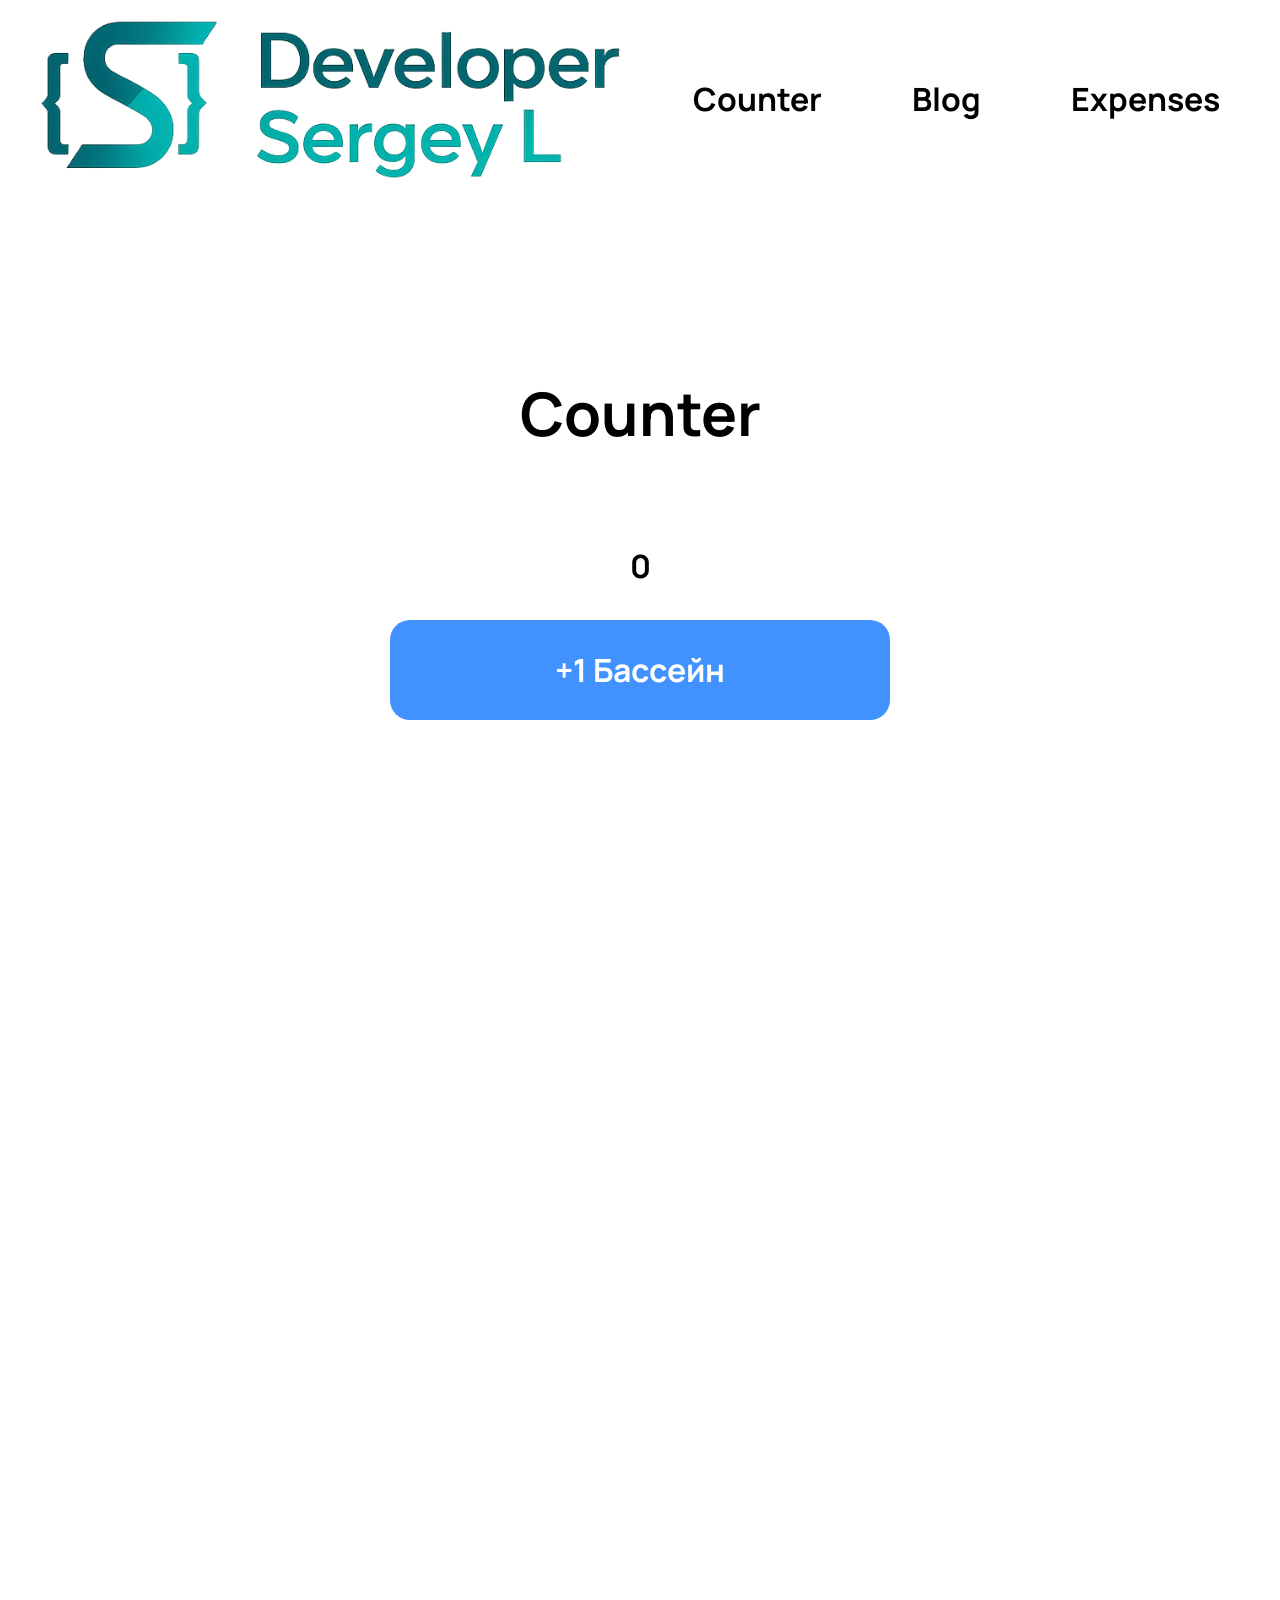
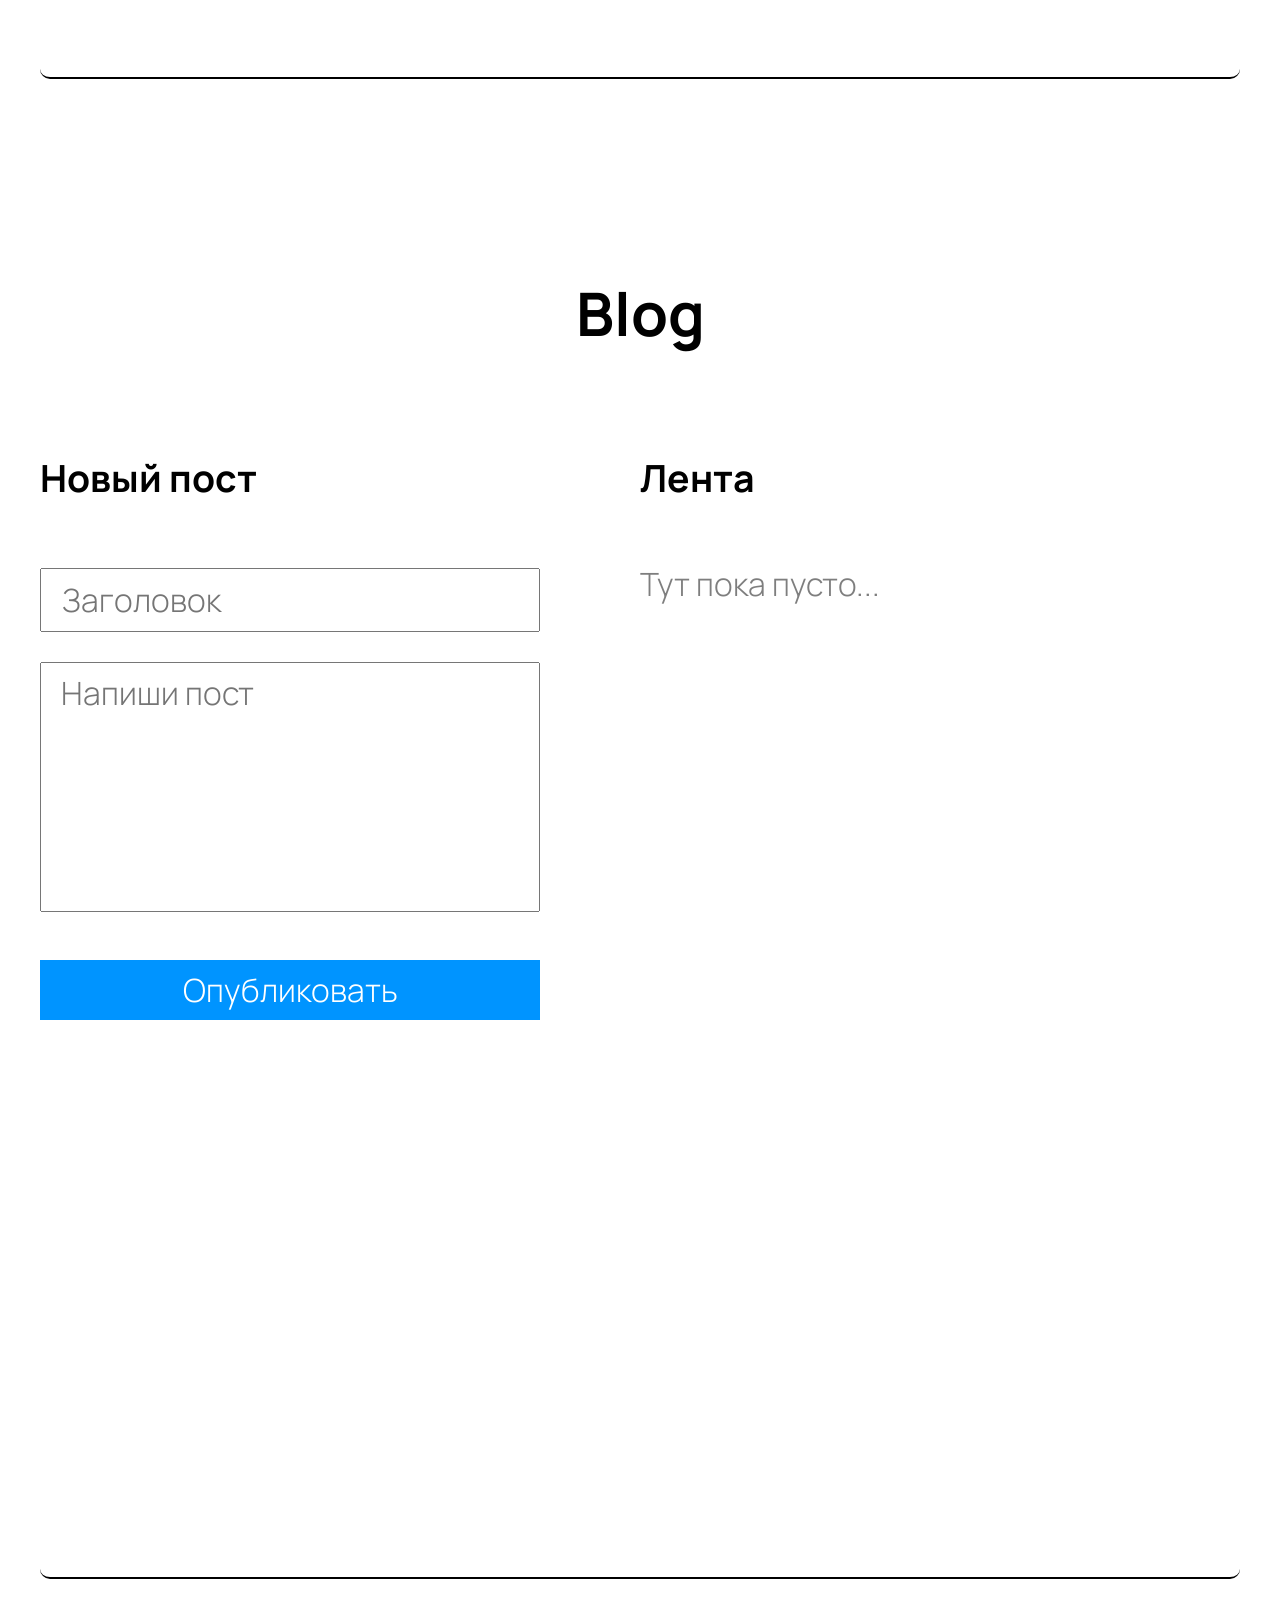
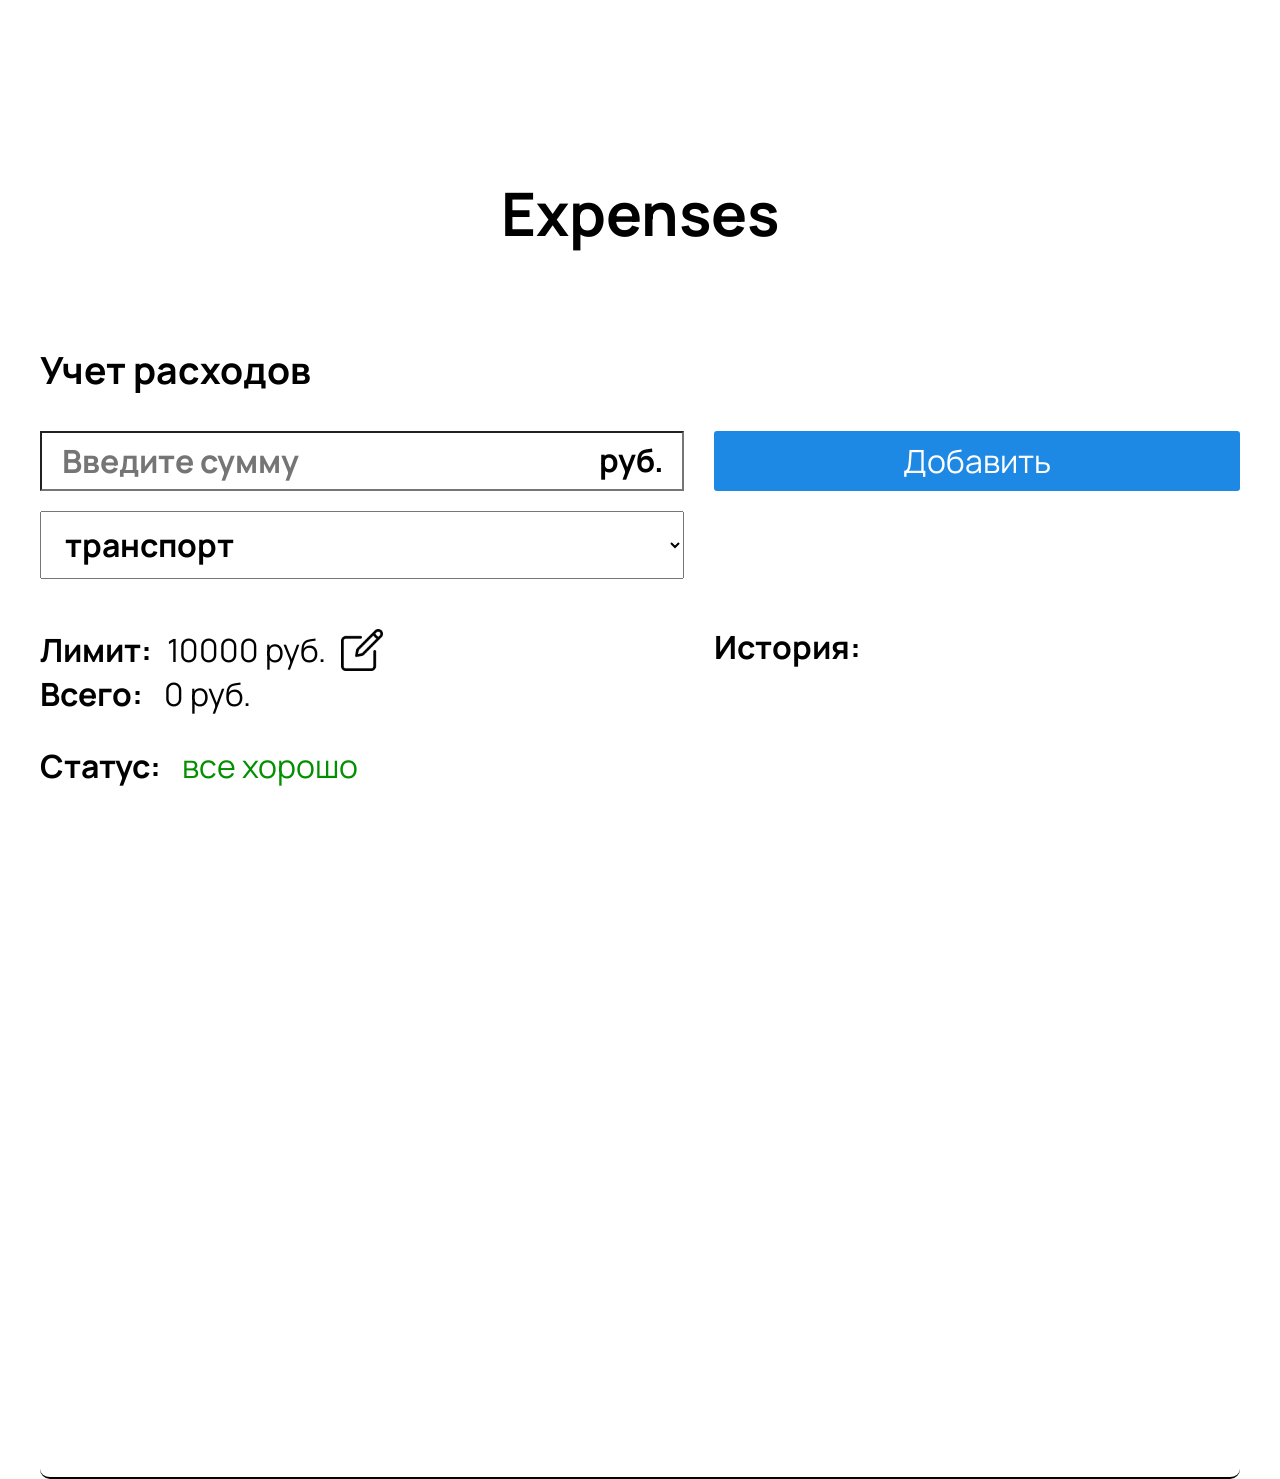
<file: index.html>
<!DOCTYPE html>
<html lang="en">

<head>
    <meta charset="UTF-8">
    <meta name="viewport" content="width=device-width, initial-scale=1.0">
    <link rel="preconnect" href="https://fonts.googleapis.com">
    <link rel="preconnect" href="https://fonts.gstatic.com" crossorigin>
    <link href="https://fonts.googleapis.com/css2?family=Manrope:wght@200..800&display=swap" rel="stylesheet">

    <link rel="stylesheet" href="css/style.css">
    <title>App JS</title>
</head>

<body>
    <div class="container">
        <header class="header">
            <a class="logo" href="https://github.com/DeveloperSergeyL"><img src="img/logo.png" alt="Developer Sergey L"
                    class="logo-img"></a>
            <nav>
                <ul>
                    <li><a href="#counter">Counter</a></li>
                    <li><a href="#blog">Blog</a></li>
                    <li><a href="#expense">Expenses</a></li>
                </ul>
            </nav>
        </header>
        <main>
            <section class="counter" id="counter">
                <h2>Counter</h2>
                <div class="counter__resylt">
                    <p class="resylt">0</p>
                </div>
                <div class="counter__button">
                    <button class="counter__button-plus">+1 Бассейн</button>
                    <button class="counter__button-reset">Сбросить</button>
                </div>
            </section>
            <section class="blog" id="blog">
                <h2>Blog</h2>
                <div class="blog__body">
                    <div class="blog__new-post">
                        <h3 class="blog__title">Новый пост</h3>
                        <div class="blog__form">
                            <input type="text" class="blog__input blog__input--title" placeholder="Заголовок">
                            <textarea type="text" class="blog__input blog__input--post"
                                placeholder="Напиши пост"></textarea>
                            <button class="blog__button">Опубликовать</button>
                            <p class="validation-message"></p>
                        </div>
                    </div>
                    <div class="blog__posts">
                        <h3 class="blog__title">Лента</h3>
                        <div class="blog__content">
                            <p class="empty">Тут пока пусто...</p>
                        </div>
                    </div>
                </div>
            </section>
            <section class="expense" id="expense">
                <h2>Expenses</h2>
                <div class="expense__body">
                    <h3 class="expense__title">Учет расходов</h3>
                    <form class="expense-form">
                        <div class="expense-form__spending">
                            <input type="number" class="expense-form__spending-input" placeholder="Введите сумму">
                            <span class="expense-form__spending-currency">руб.</span>
                            <button class="expense-form__spending-btn-add">
                                Добавить
                            </button>
                        </div>

                        <select class="expense-form__list">
                            <option value="транспорт" class="expense-form__list-transport">транспорт</option>
                            <option value="кафе и рестораны" class="expense-form__list-cafe">кафе и рестораны</option>
                            <option value="аптека" class="expense-form__list-pharmacy">аптека</option>
                            <option value="развлечения" class="expense-form__list-entertainment">развлечения</option>
                        </select>
                    </form>
                    <div class="expense-info">
                        <div class="expense-info__status">
                            <p class="expense-info__limit">
                                <span>Лимит: </span><span class="expense-info__limit-value">10000 руб.</span>
                                <img src="img/expenses/img-1.png" alt="Изменить" class="expense-info__limit-img-change">
                            </p>

                            <p class="expense-info__total">
                                Всего: <span class="expense-info__total-value">0 руб.</span>
                            </p>

                            <p class="expense-info__state">
                                Статус: <span class="expense-info__state-value expense-info__state-value--good">все
                                    хорошо</span>
                            </p>
                        </div>
                        <div class="popup  ">
                            <div class="popup__content">
                                <h3 class="popup__title">Новый лимит</h3>
                                <div class="popup__spending">
                                    <input type="number" class="popup__spending-input" placeholder="Введите сумму">
                                    <span class="popup__spending-currency">руб.</span>
                                    <button class="popup__spending-btn-change">
                                        Задать лимит
                                    </button>
                                    <div class="popup__close-btn "></div>
                                </div>
                            </div>
                        </div>
                        <div class="expense-info__history">
                            <div class="expense-info__history-title">История:</div>
                            <ol class="expense-info__history-list">
                            </ol>
                        </div>
                    </div>
                    <button class="expense__btn-reset">Сбросить расходы</button>
                </div>
            </section>
        </main>
        <footer>

        </footer>
    </div>
</body>

<script type="module" src="js/script.js"></script>

</html>
</file>
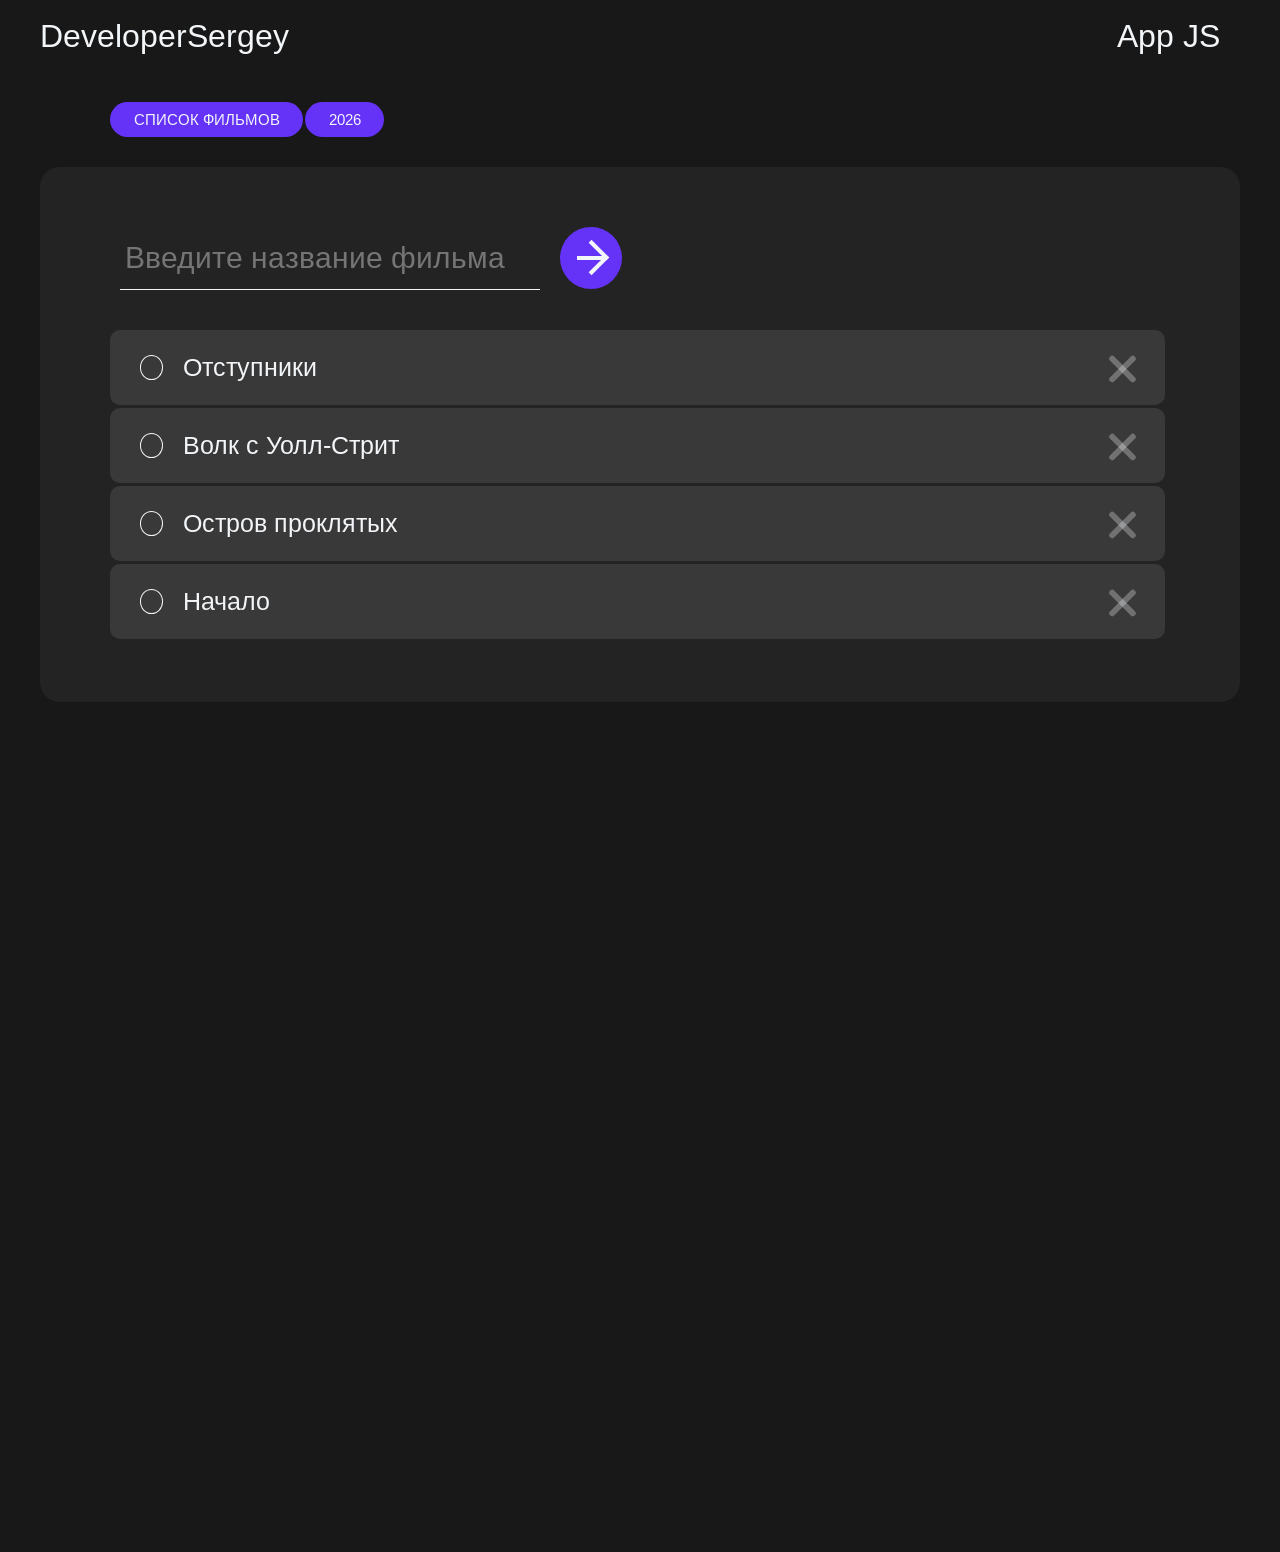
<file: html/movielist.html>
<!DOCTYPE html>
<html lang="en">

<head>
    <meta charset="UTF-8">
    <meta name="viewport" content="width=device-width, initial-scale=1.0">
    <link rel="preconnect" href="https://fonts.googleapis.com">
    <link rel="preconnect" href="https://fonts.gstatic.com" crossorigin>
    <link href="https://fonts.googleapis.com/css2?family=Arimo:ital@0;1&display=swap" rel="stylesheet">

    <link rel="stylesheet" href="../css/style.css">
    <title>Movie List</title>
</head>

<body class="movielist-body">
    <div class="container">
        <header class="header">
            <a class="logo" href="https://github.com/DeveloperSergeyL">DeveloperSergey</a>
            <nav>
                <ul>
                    <li><a href="../index.html">App JS</a></li>
                </ul>
            </nav>
        </header>
        <main>
            <section class="movielist">
                <div class="movielist__title">
                    <h2 class="movielist__title-text">список фильмов</h2>
                    <h2 class="movielist__title-year">2026</h2>
                </div>
                <div class="movielist__section">
                    <div class="movielist__section-movieinput">
                        <input type="text" class="movielist__section-movieinput-input"
                            placeholder="Введите название фильма">
                        <button class="movielist__section-movieinput-button-add"></button>
                    </div>
                    <ol class="movielist__section-movielist">
                        <li class="movielist__movie" data-id="4">
                            <input type="checkbox" name="option_4" value="movie_4" class="movielist__movie-checkbox"
                                id="movie_4">
                            <label for="movie_4" class="movielist__movie-name">Отступники</label>
                            <button class="movielist__movie-button-delete"></button>
                        </li>
                        <li class="movielist__movie" data-id="3">
                            <input type="checkbox" name="option_3" value="movie_3" class="movielist__movie-checkbox"
                                id="movie_3">
                            <label for="movie_3" class="movielist__movie-name">Волк с Уолл-Стрит</label>
                            <button class="movielist__movie-button-delete"></button>
                        </li>
                        <li class="movielist__movie" data-id="2">
                            <input type="checkbox" name="option_2" value="movie_2" class="movielist__movie-checkbox"
                                id="movie_2">
                            <label for="movie_2" class="movielist__movie-name">Остров проклятых</label>
                            <button class="movielist__movie-button-delete"></button>
                        </li>
                        <li class="movielist__movie" data-id="1">
                            <input type="checkbox" name="option_1" value="movie_1" class="movielist__movie-checkbox"
                                id="movie_1">
                            <label for="movie_1" class="movielist__movie-name">Начало</label>
                            <button class="movielist__movie-button-delete"></button>
                        </li>
                    </ol>
                </div>
        </main>
    </div>
</body>
<script type="module" src="../js/modules/movielist/movielist.js"></script>

</html>
</file>
<file: css/style.css>
@charset "UTF-8";
/* ===== CSS RESET / BASE ===== */
*,
*::before,
*::after {
  box-sizing: border-box;
}

* {
  margin: 0;
  padding: 0;
}

/* Убираем странные дефолты браузеров */
html {
  line-height: 1.15;
  -webkit-text-size-adjust: 100%;
  scroll-behavior: smooth;
}

body {
  min-height: 100vh;
  text-rendering: optimizeSpeed;
}

/* Изображения */
img,
picture,
video,
canvas,
svg {
  display: block;
  max-width: 100%;
}

/* Формы */
input,
button,
textarea,
select {
  font: inherit;
  color: inherit;
}

input[type=number]::-webkit-outer-spin-button,
input[type=number]::-webkit-inner-spin-button {
  -webkit-appearance: none;
}

input[type=number],
input[type=number]:hover,
input[type=number]:focus {
  -webkit-appearance: none;
          appearance: none;
  -moz-appearance: textfield;
}

button {
  background: none;
  border: none;
  cursor: pointer;
}

/* Ссылки */
a {
  text-decoration: none;
  color: inherit;
}

/* Списки */
ul,
ol {
  list-style: none;
}

/* Заголовки */
h1,
h2,
h3,
h4,
h5,
h6 {
  font-weight: inherit;
}

/* Таблицы */
table {
  border-collapse: collapse;
  border-spacing: 0;
}

.header {
  display: flex;
  position: sticky;
  z-index: 1000;
  top: 0;
  width: 100%;
  justify-content: space-between;
  align-items: center;
  background-color: #fff;
  margin-top: 20px;
}
.header nav ul {
  display: flex;
}
.header nav ul li {
  margin-left: 50px;
}
.header nav ul li a {
  padding: 10px 20px;
}
.header nav ul li a:hover {
  opacity: 0.5;
}

.counter {
  display: flex;
  flex-direction: column;
  align-items: center;
}
.counter button {
  width: 500px;
  height: 100px;
  border-radius: 20px;
  color: #fff;
}
.counter__resylt {
  margin-bottom: 36px;
}
.counter__button {
  display: flex;
  flex-direction: column;
  align-items: center;
  justify-content: center;
}
.counter__button-plus {
  background-color: #4191FF;
  margin-bottom: 35px;
}
.counter__button-plus:hover {
  background: #1565c0;
}
.counter__button-reset {
  display: none;
  background-color: #D45366;
}
.counter .open {
  display: block;
}

.blog {
  display: flex;
  flex-direction: column;
  align-items: center;
}
.blog__body {
  display: flex;
  font-size: 32px;
  font-weight: 300;
  line-height: 60px;
}
.blog__title {
  margin-bottom: 60px;
  font-weight: 700;
}
.blog__new-post {
  max-width: 50%;
}
.blog__form {
  position: relative;
}
.blog__input {
  width: 500px;
  margin-bottom: 30px;
  padding: 0 20px;
}
.blog textarea {
  width: 500px;
  height: 250px;
}
.blog__input--post {
  resize: none;
}
.blog__input--post ::-moz-placeholder {
  vertical-align: text-top;
  transform: translateY(20px);
}
.blog__input--post ::placeholder {
  vertical-align: text-top;
  transform: translateY(20px);
}
.blog__button {
  width: 500px;
  background-color: #0094FF;
  color: #fff;
  margin-bottom: 30px;
}
.blog__button:hover {
  background: #1565c0;
}
.blog__posts {
  position: relative;
  width: 50%;
}
.blog__posts .post {
  display: flex;
  align-items: center;
  width: 500px;
  line-height: 100%;
  margin-bottom: 50px;
  opacity: 1;
}
.blog__posts .post__content {
  width: 92%;
}
.blog__posts .post__data {
  font-size: 25px;
  color: #0094FF;
  margin-bottom: 15px;
}
.blog__posts .post__title {
  font-weight: 700;
  margin-bottom: 15px;
}
.blog__posts .post__text {
  font-size: 25px;
}
.blog__posts .post__delete-btn {
  display: flex;
  width: 8%;
  height: 100%;
  background-color: rgba(0, 0, 0, 0.062745098);
  cursor: pointer;
}
.blog__posts .post__img-delet {
  width: 40px;
}
.blog__content {
  position: absolute;
  line-height: 32px;
}
.blog__content--block {
  display: none;
}
.blog__content .empty {
  opacity: 0.5;
}

.validation-message {
  color: #FF0000;
  display: none;
}

.expense {
  display: flex;
  flex-direction: column;
  align-items: center;
}
.expense__body {
  display: flex;
  flex-direction: column;
  width: 100%;
  font-size: 32px;
  font-weight: 700;
}
.expense__title {
  width: 100%;
  margin-bottom: 40px;
}
.expense__btn-reset {
  display: none;
  width: 55%;
  font-weight: 400;
  line-height: 60px;
  color: #fff;
  background-color: #FF0000;
  border-radius: 3px;
}

.expense-form {
  display: flex;
  flex-direction: column;
  width: 100%;
  margin-bottom: 50px;
  position: relative;
}
.expense-form__spending {
  display: flex;
  margin-bottom: 20px;
}
.expense-form__spending-input {
  width: 55%;
  margin-right: 30px;
  padding: 10px 20px;
}
.expense-form__spending-currency {
  position: absolute;
  top: 11px;
  right: 48%;
}
.expense-form__spending-btn-add {
  width: 45%;
  background: #1e88e5;
  font-weight: 400;
  color: white;
  border-radius: 3px;
  transition: 0.2s;
}
.expense-form__spending-btn-add:hover {
  background: #1565c0;
}
.expense-form__list {
  width: 53.67%;
  margin-right: 30px;
  padding: 10px 20px;
}

.expense-info {
  display: flex;
  margin-bottom: 60px;
}
.expense-info__limit, .expense-info__total, .expense-info__text {
  margin-bottom: 5px;
}
.expense-info__status {
  width: 55%;
  margin-right: 30px;
}
.expense-info__limit {
  display: flex;
  font-weight: 700;
  line-height: 100%;
}
.expense-info__limit span {
  margin-top: 5px;
}
.expense-info__limit-value {
  font-weight: 400;
  margin-top: 5px;
  margin-left: 15px;
  margin-right: 15px;
}
.expense-info__limit-img-change {
  top: 0;
  width: 42px;
  cursor: pointer;
}
.expense-info__total {
  font-weight: 700;
  margin-bottom: 35px;
}
.expense-info__total-value {
  font-weight: 400;
  margin-left: 15px;
  margin-right: 15px;
}
.expense-info__state {
  font-weight: 700;
}
.expense-info__state-value {
  font-weight: 400;
  margin-left: 15px;
  margin-right: 15px;
}
.expense-info__state-value--good {
  color: #039000;
}
.expense-info__state-value--bad {
  color: #FC0000;
}
.expense-info__history {
  width: 45%;
}
.expense-info__history-title {
  margin-bottom: 20px;
  font-weight: 700;
}
.expense-info__history-list {
  margin-bottom: 5px;
}
.expense-info__history-item {
  font-weight: 400;
  margin-bottom: 5px;
}

.popup {
  position: fixed;
  top: 0;
  left: 0;
  width: 100%;
  height: 100%;
  display: flex;
  justify-content: center;
  align-items: center;
  padding: 20px;
  background-color: rgba(0, 0, 0, 0.4392156863);
  color: #121212;
  opacity: 0;
  visibility: hidden;
  transition: all 0.2s ease;
  z-index: 10000;
}
.popup__change-limit-open {
  opacity: 1;
  visibility: visible;
}
.popup__content {
  position: absolute;
  display: flex;
  flex-direction: column;
  font-size: 32px;
  width: 990px;
  height: 525px;
  padding: 60px;
  border-radius: 5px;
  background-color: #fff;
}
.popup__title {
  font-size: 32px;
  margin-bottom: 150px;
}
.popup__spending {
  width: 100%;
}
.popup__spending-input {
  width: calc(60% - 37px);
  margin-right: 30px;
  padding: 10px 20px;
}
.popup__spending-currency {
  position: absolute;
  font-weight: 400;
  top: 255px;
  right: 46%;
}
.popup__spending-btn-change {
  width: 40%;
  padding: 10px 20px;
  background: #1e88e5;
  font-weight: 400;
  color: white;
  border-radius: 3px;
  transition: 0.2s;
}
.popup__spending-btn-change:hover {
  background: #1565c0;
}
.popup__close-btn {
  position: absolute;
  top: 45px;
  right: 45px;
  width: 30px;
  height: 30px;
  cursor: pointer;
}
.popup__close-btn::before, .popup__close-btn::after {
  content: "";
  position: absolute;
  top: 14px;
  left: -1px;
  width: 35px;
  height: 3px;
  background: #000;
}
.popup__close-btn::before {
  transform: rotate(45deg);
}
.popup__close-btn::after {
  transform: rotate(-45deg);
}

.movielist-body {
  background-color: #181818;
  font-family: "Arimo", sans-serif;
  font-optical-sizing: auto;
  font-weight: 400;
  font-style: normal;
  line-height: 100%;
  letter-spacing: -4%;
  color: #F3F6F9;
}
.movielist-body header {
  background-color: #181818;
}
.movielist-body section {
  padding: 50px 0;
  border-bottom: none;
}

.movielist__title {
  margin-left: 70px;
  display: flex;
}
.movielist__title h2 {
  font-size: 15px;
  line-height: 100%;
  letter-spacing: -4%;
  text-transform: uppercase;
  border-radius: 200px;
  border-width: 1px;
  opacity: 1;
  padding: 10px 23.5px;
  gap: 10px;
  background-color: #6532F8;
  margin-right: 2px;
  margin-bottom: 30px;
}
.movielist__section {
  border-radius: 20px;
  background-color: #232323;
  padding: 60px 70px;
}
.movielist__section-movieinput {
  display: flex;
  padding: 0 10px;
  margin-bottom: 40px;
}
.movielist__section-movieinput-input {
  width: 420px;
  padding: 15px 5px;
  font-size: 30px;
  border: none;
  border-bottom: 1px solid #F3F6F9;
  background-color: #232323;
  margin-right: 20px;
}
.movielist__section-movieinput-input:focus {
  outline: none;
}
.movielist__section-movieinput-button-add {
  position: relative;
  width: 62px;
  height: 62px;
  border-radius: 50%;
  background-color: #6532F8;
}
.movielist__section-movieinput-button-add::before {
  content: "";
  position: absolute;
  right: 15px;
  top: 29px;
  width: 30px;
  border-top: 4px solid #F3F6F9;
}
.movielist__section-movieinput-button-add::after {
  content: "";
  position: absolute;
  right: 18px;
  top: 18px;
  width: 25px;
  height: 25px;
  border-top: 4px solid #F3F6F9;
  border-right: 4px solid #F3F6F9;
  transform: rotate(45deg);
}
.movielist__section-movielist {
  max-height: 550px;
  overflow-y: auto;
}
.movielist__section-movielist::-webkit-scrollbar {
  margin-left: 10px;
  width: 15px;
}
.movielist__section-movielist::-webkit-scrollbar-track {
  background: #f1f1f1;
  border-radius: 10px;
}
.movielist__section-movielist::-webkit-scrollbar-thumb {
  background: #888;
  border-radius: 10px;
}
.movielist__section-movielist::-webkit-scrollbar-thumb:hover {
  background: #555;
}
.movielist__movie {
  display: flex;
  background-color: #3A3939;
  border-radius: 10px;
  margin-right: 5px;
  margin-bottom: 3px;
  padding: 25px 30px;
  cursor: pointer;
}
.movielist__movie-checkbox {
  -webkit-appearance: none;
     -moz-appearance: none;
          appearance: none;
  width: 25px;
  border: 1px solid #F3F6F9;
  border-radius: 50%;
  margin-right: 20px;
  cursor: pointer;
}
.movielist__movie-name {
  width: 100%;
  font-size: 25px;
  line-height: 100%;
  cursor: pointer;
}
.movielist__movie-button-delete {
  width: 30px;
  position: relative;
}
.movielist__movie-button-delete::before, .movielist__movie-button-delete::after {
  content: "";
  position: absolute;
  top: 11px;
  left: -2px;
  width: 35px;
  height: 6px;
  border-radius: 3px;
  background: #F3F6F9;
  opacity: 0.3;
}
.movielist__movie-button-delete::before {
  transform: rotate(45deg);
}
.movielist__movie-button-delete::after {
  transform: rotate(135deg);
}

.cheked {
  opacity: 0.3;
}
.cheked .movielist__movie-checkbox {
  background-color: #6532F8;
}
.cheked label {
  text-decoration: line-through;
}

html {
  scroll-behavior: smooth;
}

body {
  font-family: "Manrope";
  font-weight: 700;
  font-size: 32px;
  letter-spacing: 0%;
}

.body-fixed {
  overflow: hidden;
}

h2 {
  font-size: 60px;
  margin-bottom: 100px;
}

.container {
  max-width: 1200px;
  margin: 0 auto;
}

section {
  height: 1500px;
  padding: 200px 0;
  border-bottom: 2px solid #000;
  border-radius: 10px;
}

.open {
  display: block;
}

@keyframes shake {
  0% {
    transform: translateX(0);
  }
  25% {
    transform: translateX(-5px);
  }
  50% {
    transform: translateX(5px);
  }
  75% {
    transform: translateX(-5px);
  }
  100% {
    transform: translateX(0);
  }
}
.shake {
  animation: shake 0.4s ease-in-out;
}

.error::-moz-placeholder {
  color: rgba(218, 2, 2, 0.8901960784);
}

.error::placeholder {
  color: rgba(218, 2, 2, 0.8901960784);
}
</file>
